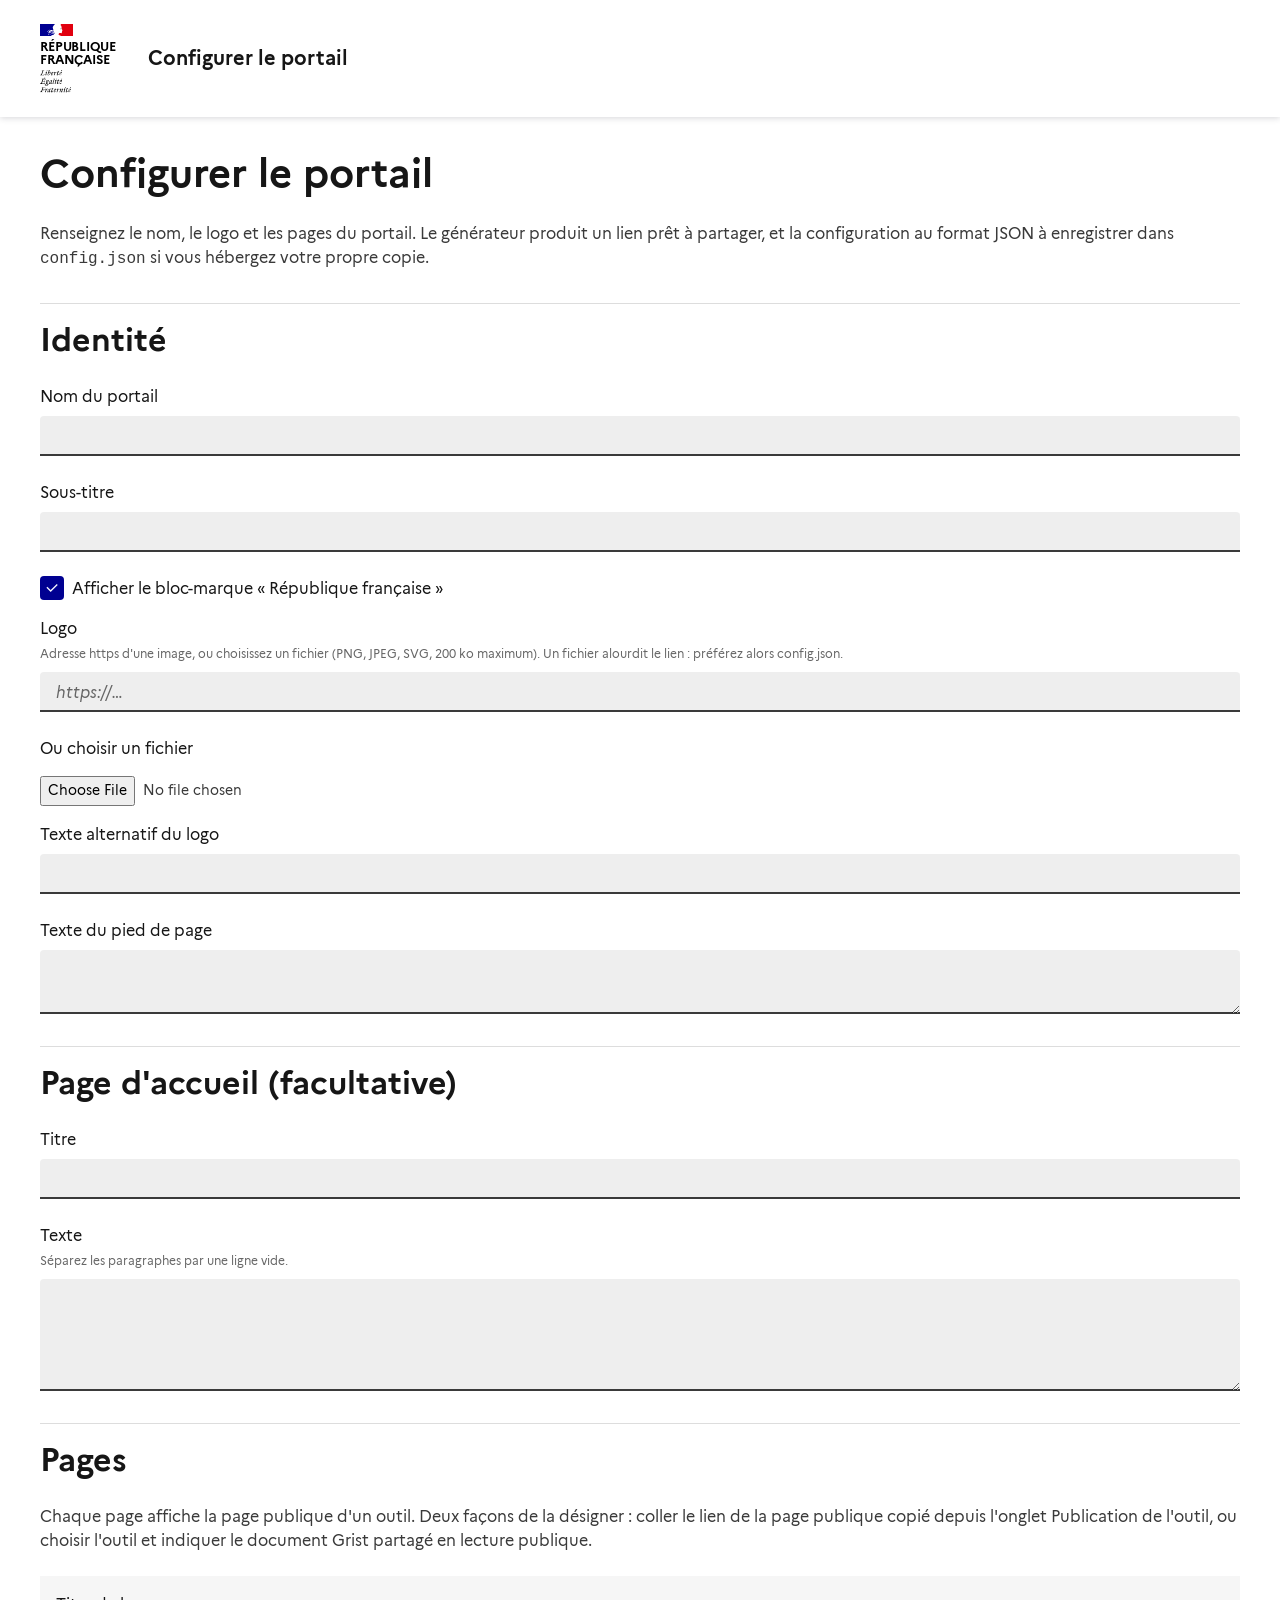
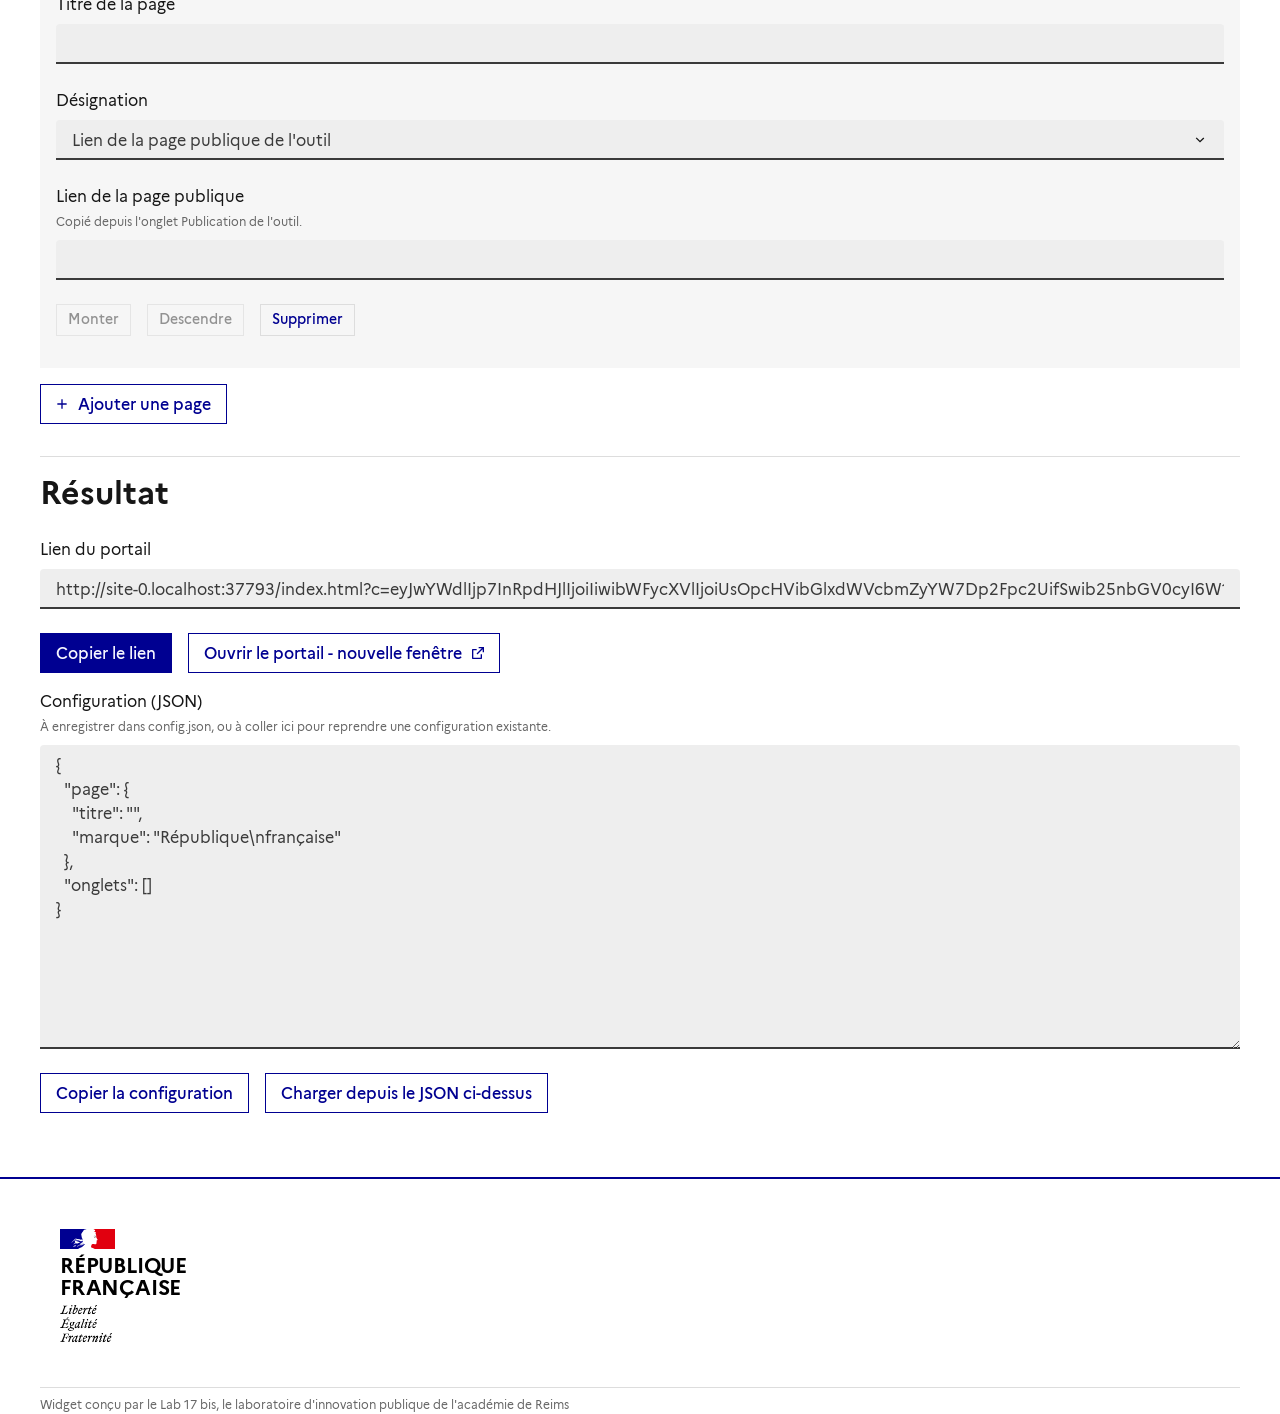
<file: configurer.html>
<!DOCTYPE html>
<html lang="fr" data-fr-theme="light">
<head>
  <meta charset="utf-8">
  <meta http-equiv="Content-Security-Policy" content="default-src 'self'; script-src 'self' 'unsafe-eval' https://docs.getgrist.com; style-src 'self' 'unsafe-inline' https://cdn.jsdelivr.net; img-src 'self' data: blob: https:; font-src 'self' data: https://cdn.jsdelivr.net; connect-src 'self' https: http://localhost:* http://127.0.0.1:*; frame-src 'self' https:; worker-src 'self' blob:; object-src 'none'; base-uri 'none'; form-action 'self'">
  <meta name="viewport" content="width=device-width, initial-scale=1">
  <title>Configurer le portail</title>
  <link rel="stylesheet" href="vendor/dsfr/dsfr.min.css">
  <link rel="stylesheet" href="vendor/dsfr/utility/icons/icons.min.css">
  <link rel="stylesheet" href="commun/page.css?v=2">
  <link rel="stylesheet" href="css/portail.css?v=1">
</head>
<body>
  <a class="fr-link" href="#cf-app">Aller au contenu</a>
  <div id="entete"></div>
  <main id="cf-app" class="fr-container fr-my-4w" tabindex="-1">
    <h1>Configurer le portail</h1>
    <p>Renseignez le nom, le logo et les pages du portail. Le générateur produit un lien prêt à partager, et la configuration au format JSON à enregistrer dans <code>config.json</code> si vous hébergez votre propre copie.</p>

    <section class="pe-section">
      <h2>Identité</h2>
      <div class="fr-input-group"><label class="fr-label" for="cf-titre">Nom du portail</label><input class="fr-input" id="cf-titre" type="text"></div>
      <div class="fr-input-group"><label class="fr-label" for="cf-sous">Sous-titre</label><input class="fr-input" id="cf-sous" type="text"></div>
      <div class="fr-checkbox-group fr-my-2w"><input type="checkbox" id="cf-marque" checked><label class="fr-label" for="cf-marque">Afficher le bloc-marque « République française »</label></div>
      <div class="fr-input-group"><label class="fr-label" for="cf-logo">Logo<span class="fr-hint-text">Adresse https d'une image, ou choisissez un fichier (PNG, JPEG, SVG, 200 ko maximum). Un fichier alourdit le lien : préférez alors config.json.</span></label><input class="fr-input" id="cf-logo" type="text" placeholder="https://…"></div>
      <div class="fr-upload-group fr-my-2w"><label class="fr-label" for="cf-fichier">Ou choisir un fichier</label><input class="fr-upload" id="cf-fichier" type="file" accept="image/png,image/jpeg,image/gif,image/webp,image/svg+xml"></div>
      <div class="fr-input-group"><label class="fr-label" for="cf-alt">Texte alternatif du logo</label><input class="fr-input" id="cf-alt" type="text"></div>
      <div class="fr-input-group"><label class="fr-label" for="cf-pied">Texte du pied de page</label><textarea class="fr-input" id="cf-pied" rows="2"></textarea></div>
    </section>

    <section class="pe-section">
      <h2>Page d'accueil (facultative)</h2>
      <div class="fr-input-group"><label class="fr-label" for="cf-acc-titre">Titre</label><input class="fr-input" id="cf-acc-titre" type="text"></div>
      <div class="fr-input-group"><label class="fr-label" for="cf-acc-texte">Texte<span class="fr-hint-text">Séparez les paragraphes par une ligne vide.</span></label><textarea class="fr-input" id="cf-acc-texte" rows="4"></textarea></div>
    </section>

    <section class="pe-section">
      <h2>Pages</h2>
      <p>Chaque page affiche la page publique d'un outil. Deux façons de la désigner : coller le lien de la page publique copié depuis l'onglet Publication de l'outil, ou choisir l'outil et indiquer le document Grist partagé en lecture publique.</p>
      <div id="cf-onglets"></div>
      <p><button type="button" class="fr-btn fr-btn--secondary fr-icon-add-line fr-btn--icon-left" id="cf-ajouter">Ajouter une page</button></p>
    </section>

    <section class="pe-section">
      <h2>Résultat</h2>
      <div class="fr-input-group"><label class="fr-label" for="cf-lien">Lien du portail</label><input class="fr-input" id="cf-lien" type="text" readonly></div>
      <p id="cf-avis" class="fr-hint-text"></p>
      <ul class="fr-btns-group fr-btns-group--inline-md">
        <li><button type="button" class="fr-btn" id="cf-copier-lien">Copier le lien</button></li>
        <li><a class="fr-btn fr-btn--secondary" id="cf-ouvrir" href="#" target="_blank" rel="noopener">Ouvrir le portail - nouvelle fenêtre</a></li>
      </ul>
      <div class="fr-input-group"><label class="fr-label" for="cf-json">Configuration (JSON)<span class="fr-hint-text">À enregistrer dans config.json, ou à coller ici pour reprendre une configuration existante.</span></label><textarea class="fr-input" id="cf-json" rows="12" spellcheck="false"></textarea></div>
      <ul class="fr-btns-group fr-btns-group--inline-md">
        <li><button type="button" class="fr-btn fr-btn--secondary" id="cf-copier-json">Copier la configuration</button></li>
        <li><button type="button" class="fr-btn fr-btn--secondary" id="cf-charger">Charger depuis le JSON ci-dessus</button></li>
      </ul>
      <p id="cf-etat" role="status" class="fr-hint-text"></p>
    </section>
  </main>
  <div id="pied"></div>
  <script src="commun/page-dsfr.js?v=3"></script>
  <script src="commun/grist-public.js?v=1"></script>
  <script src="js/configurer.js?v=1"></script>
</body>
</html>
</file>
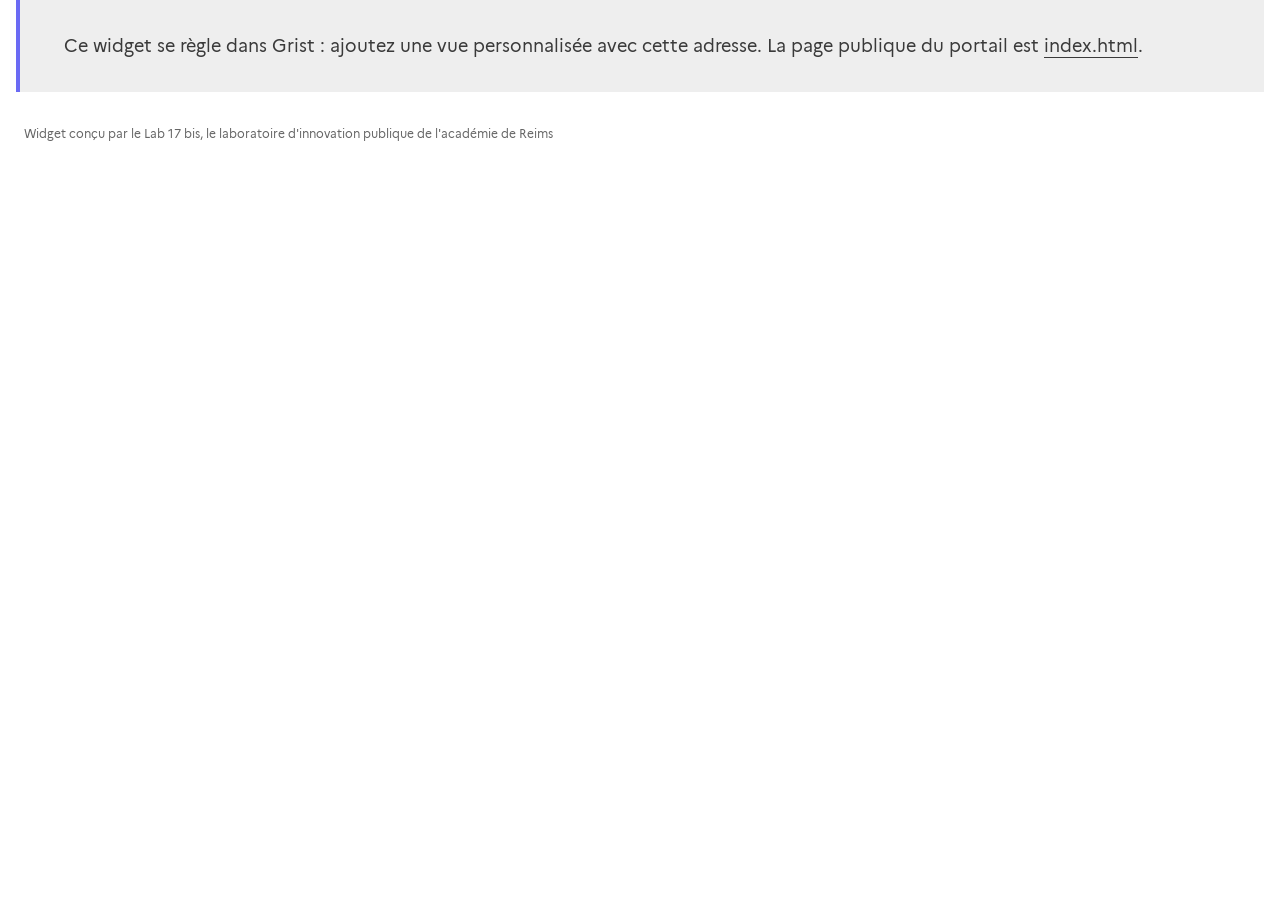
<file: widget.html>
<!DOCTYPE html>
<html lang="fr" data-fr-theme="light">
<head>
  <meta charset="utf-8">
  <meta http-equiv="Content-Security-Policy" content="default-src 'self'; script-src 'self' 'unsafe-eval' https://docs.getgrist.com; style-src 'self' 'unsafe-inline' https://cdn.jsdelivr.net; img-src 'self' data: blob: https:; font-src 'self' data: https://cdn.jsdelivr.net; connect-src 'self' https: http://localhost:* http://127.0.0.1:*; frame-src 'self' https:; worker-src 'self' blob:; object-src 'none'; base-uri 'none'; form-action 'self'">
  <meta name="viewport" content="width=device-width, initial-scale=1">
  <title>Portail : configuration</title>
  <link rel="stylesheet" href="vendor/dsfr/dsfr.min.css">
  <link rel="stylesheet" href="vendor/dsfr/utility/icons/icons.min.css">
  <link rel="stylesheet" href="commun/page.css?v=2">
  <link rel="stylesheet" href="commun/barre.css?v=3">
  <link rel="stylesheet" href="commun/configuration.css?v=8">
  <link rel="stylesheet" href="css/portail.css?v=2">
  <script src="https://docs.getgrist.com/grist-plugin-api.js"></script>
</head>
<body class="po-widget">
  <div id="entete"></div>
  <div id="po-coque" class="po-marge"></div>
  <main id="po-app" class="po-marge" tabindex="-1" aria-live="polite"><p>Chargement…</p></main>
  <div id="pied"></div>
  <script src="commun/page-dsfr.js?v=3"></script>
  <script src="commun/page-editeur.js?v=1"></script>
  <script src="commun/barre.js?v=3"></script>
  <script src="commun/configuration.js?v=13"></script>
  <script src="commun/grist-public.js?v=1"></script>
  <script src="js/widget.js?v=2"></script>
</body>
</html>
</file>
<file: commun/page.css>
/* En-tête, pied de page et formulaire de réglage communs (questionnaire, catalogue, suivi-projet). */

.pd-entete .fr-header__operator img.pd-logo {
  display: block;
}

.pd-entete .pd-accueil {
  background-image: none;
}

.pd-pied-marques {
  display: flex;
  flex-wrap: wrap;
  align-items: center;
  gap: 1.5rem 2rem;
}

.pd-pied-marques .fr-logo {
  margin: 0;
}

.pd-pied {
  margin-top: 3rem;
}

/* Mention de l'auteur des widgets */
.pd-credit {
  flex-basis: 100%;
  margin: .5rem 0 0;
  font-size: .75rem;
  line-height: 1.25rem;
  color: var(--text-mention-grey);
}
.pd-pied--credit {
  margin-top: 1rem;
  padding: .5rem 1.5rem;
}
.pd-pied--credit .pd-credit { margin: 0; }
.pd-credit--seul { margin: 0; padding: .5rem 1.5rem; }
@media print { .pd-credit { color: #000; } }

/* Formulaire de réglage */
.pe-section {
  margin-top: 2rem;
  padding-top: 1rem;
  border-top: 1px solid var(--border-default-grey);
}

.pe-ligne {
  padding: 1rem;
  margin-bottom: 1rem;
  background: var(--background-alt-grey);
}

.pe-apercu {
  display: block;
  max-height: 5rem;
  max-width: 100%;
  width: auto;
  background: #fff;
  border: 1px solid var(--border-default-grey);
  padding: 0.25rem;
}

.pe-couleur {
  display: flex;
  align-items: center;
  gap: 1rem;
  margin-top: 0.5rem;
}

.pe-couleur input[type="color"] {
  width: 3rem;
  height: 2.5rem;
  border: 1px solid var(--border-default-grey);
  padding: 0;
}

.pe-vide {
  color: var(--text-mention-grey);
  margin: 0;
}

.pd-pied-sans-marque .fr-footer__content { flex-basis: 100%; max-width: 100%; margin-left: 0; }
</file>
<file: css/portail.css>
/* Portail : menu des pages et cadre d'intégration. */
.po-menu { border-bottom: 1px solid var(--border-default-grey); background: var(--background-default-grey); }
.po-menu ul { display: flex; flex-wrap: wrap; gap: 0 0.25rem; list-style: none; margin: 0; padding: 0; }
.po-menu li { padding: 0; margin: 0; }
.po-menu a.po-lien {
  display: block; padding: 0.75rem 1rem; font-weight: 500; text-decoration: none;
  background-image: none; color: var(--text-title-grey); border-bottom: 3px solid transparent;
}
.po-menu a.po-lien:hover { background-color: var(--background-default-grey-hover); }
.po-menu a.po-lien[aria-current="page"] { color: var(--text-action-high-blue-france); border-bottom-color: var(--border-active-blue-france); }
.po-contenu { outline: none; }
.po-outils { display: flex; justify-content: flex-end; padding: 0.5rem 0; }
.po-cadre { display: block; width: 100%; border: 0; min-height: 600px; background: #fff; }
.po-accueil { padding-top: 2rem; padding-bottom: 2rem; }
.po-accueil p { max-width: 50rem; }

/* Lien d'évitement : visible seulement au clavier. */
body > a.fr-link:first-child:not(:focus) { position: absolute; left: -9999px; }

/* Mode intégré : sans en-tête, pied ni lien d'évitement (aperçu dans le widget Grist). */
.po-integre #entete, .po-integre #pied, .po-integre > a.fr-link:first-child { display: none; }

/* Widget Grist : configuration du portail. */
.po-widget .po-marge { padding: 0 1rem; }
.po-page-fiche { border: 1px solid var(--border-default-grey); border-radius: .25rem; padding: .75rem 1rem; margin-bottom: 1rem; }
.po-page-fiche .po-barre { display: flex; flex-wrap: wrap; gap: .5rem; margin-top: .5rem; }
.po-grille { display: grid; grid-template-columns: repeat(auto-fit, minmax(16rem, 1fr)); gap: 0 1rem; }
.po-cadre-vue { display: block; width: 100%; border: 0; background: #fff; min-height: 560px; }
</file>
<file: commun/barre.css>
/* Barre commune de l'éditeur des widgets (BarreLab). Fichier partagé : même copie dans chaque dépôt. */
.cl-barre { position: sticky; top: 0; z-index: 750; display: flex; flex-wrap: wrap; gap: .5rem 1rem; align-items: center; padding: .5rem 1rem; margin-bottom: 1rem; background: var(--background-default-grey); border-bottom: 1px solid var(--border-default-grey); }
.cl-titre { display: flex; gap: .5rem; align-items: center; flex: 1 1 0; min-width: 12rem; }
.cl-nom { margin: 0; font-weight: 700; white-space: nowrap; }
.cl-titre .fr-badge { margin: 0; white-space: nowrap; }
/* Le nom et le statut tiennent sur une ligne : la barre ne change pas de hauteur quand le statut change. */
.cl-titre { min-width: max-content; }
.cl-onglets { flex: 0 1 auto; display: flex; justify-content: center; }
.cl-barre .fr-segmented { margin: 0; }
.cl-actions { flex: 1 1 0; display: flex; gap: .5rem; justify-content: flex-end; align-items: center; min-width: 10rem; }
.cl-actions .fr-btn { margin: 0; white-space: nowrap; }
.cl-sous { flex: 1 0 100%; display: flex; justify-content: center; padding-top: .25rem; border-top: 1px solid var(--border-default-grey); }
.cl-sous[hidden] { display: none; }

/* Éditeur : l'en-tête et le pied de page du widget ne s'affichent que dans l'onglet Aperçu. */
.cl-mode-editeur #entete, .cl-mode-editeur #pied { display: none; }

/* Page d'usage : pas de barre ; un lien discret en bas de page rouvre l'éditeur. */
.cl-mode-page .cl-barre, .cl-mode-page .cl-config, .cl-mode-page .cl-avis-apercu { display: none !important; }
.cl-editer { display: none; margin: 1rem auto; max-width: 78rem; padding: 0 1rem; text-align: right; }
.cl-mode-page .cl-editer { display: block; }
@media print { .cl-barre, .cl-editer { display: none !important; } }

/* Accès aux réglages : la barre suffit, les anciens liens et boutons « Réglages » ou « Configurer » de l'outil sont masqués. */
a[href="#/reglages"], a[href="#reglages"], li:has(> a[href="#/reglages"]), #gc-reglages, #gg-reglages { display: none !important; }
.cl-mode-page .ed-message .fr-alert--info, .cl-mode-page .ed-message .fr-alert--success { display: none; }

/* Widget sans accès au document : seul le message reste visible. */
.lab-sans-acces > *:not(.lab-acces) { display: none !important; }
.lab-acces { margin: 1rem; }
</file>
<file: commun/configuration.css>
/* Page de configuration commune (ConfigLab). La barre elle-même est dans barre.css (BarreLab). */
.cl-message:empty { display: none; }
.cl-message { margin-bottom: 1rem; }
.cl-config > .fr-notice { margin: 0 0 1rem; }
.cl-panneau { max-width: 48rem; padding: 1.5rem; background: var(--background-default-grey); border: 1px solid var(--border-default-grey); }
.cl-section[hidden] { display: none; }
.cl-section[data-cl-section="vue"] { display: none; }
.cl-code { font-family: ui-monospace, SFMono-Regular, Menlo, Consolas, monospace; font-size: .8125rem; }
.cl-apercu { border: 1px solid var(--border-default-grey); background: var(--background-default-grey); }
.cl-apercu .pd-pied { margin-top: 0; }
.cl-apercu__contenu { min-height: 8rem; }
.cl-mode { margin-bottom: 2rem; padding-bottom: 1.5rem; border-bottom: 1px solid var(--border-default-grey); }

/* Bouton d'accès à la configuration, placé en haut de l'outil (ajout 2026-11-24) */
.cl-acces { text-align: right; margin: .5rem 0; }
@media print { .cl-acces { display: none !important; } }
</file>
